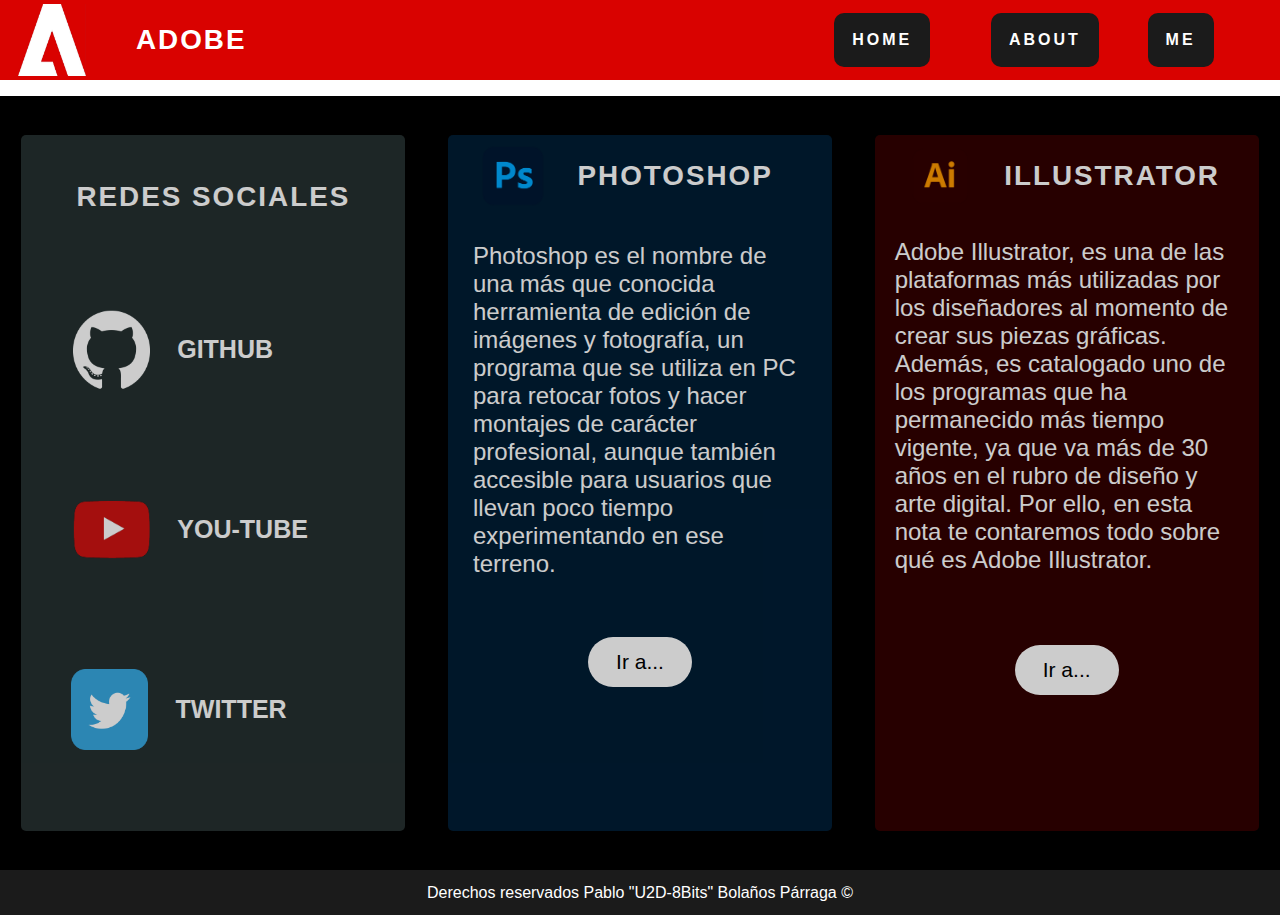
<file: Index.html>
<html lang="es">
<head>
    <meta charset="UTF-8">
    <meta http-equiv="X-UA-Compatible" content="IE=edge">
    <meta name="viewport" content="width=device-width, initial-scale=1.0">
    <title>GUIA ADOBE</title>
    <link rel="shortcut icon" href="ICO/nube-creativa.png">
    <link rel="stylesheet" href="CSS/Style.css">
    
</head>
<body>
    
    <nav class = "menu">
        
        <!-- <img class  = "img_logo" src="IMG/Adobe_logo.png" alt="Adobe Logo"> -->
        
        <div class = "container_img">
            <img class = "img_logo" src="IMG/adobe-logo.jpg" alt="Adobe_logo">    
        </div>

        
            <div class = "container_menu">
                <p class = "logo">ADOBE</p>
                <ul >

                    <li><a href="Index.html">HOME</a></li>
                    <!-- <li>GUIAS</li> -->
                    <li><a href = "/Paginas/about.html">ABOUT</a></li>
                    <li><a href = "Paginas/me.html">ME</a></li>

                </ul>

            </div> 
        
    </nav>

    <nav class = "information">

            <!---------------------------------------Apartado Redes Sociales-------------------------------------------------------->
            <div class = "card social_media"> 
                
                <div class = "cabezera_socialmedia">

                    <p class = "p_socialmedia">REDES SOCIALES</p>
                </div>

                <div class = "cuerpo_socialmedia">

                    <div class = "contenido_redes_git">
                            <img class = "img_git" src = "IMG/GitHub-Mark-Light-120px-plus.png" alt = "GITHUB">
                            <a href="https://github.com/izra047" target="_blank">GITHUB</a>
                    </div>

                    <div class = "contenido_redes_youtube">
                        <img class = "img_youtube" src = "IMG/Youtube.png" alt = "Youtube">   
                        <a href="https://www.youtube.com/channel/UCKd2pLc_AhzkdgEPUWagTBA" target="_blank">YOU-TUBE</a>
                    </div>

                    <div class = "contenido_redes_twitter">
                            <img class = "img_twitter" src = "IMG/Twitter.png" alt = "Twitter">
                            <a href="https://twitter.com/U2D_8Bits" target="_blank">TWITTER</a>
                    </div>
                    
                </div>


            </div>

            <!---------------------------------------Apartado PhotoShop-------------------------------------------------------->
            
            <div class = "card adobe_photoshop">
                <div class = "cabezera_photoshop">
                    <img class = "img_photoshop" src="IMG/Adobe-Photoshop-Logo.png" alt="Adobe_Photoshop_img">
                    <p class = "p_photoshop">PHOTOSHOP</p>
                </div>

                <div class = "cuerpo_photoshop">

                    <div class = "contenido_photoshop">
                        <p class = "texto">Photoshop es el nombre de una más que conocida herramienta de edición de imágenes y fotografía, un programa que se utiliza en PC para retocar fotos y hacer montajes de carácter profesional, aunque también accesible para usuarios que llevan poco tiempo experimentando en ese terreno.</p>
                    </div>

                    <div class = "footer_cuerpo_p">
                    <a  href="https://www.adobe.com/la/products/photoshop.html" target="_blank">Ir a...</a>
                    </div>

                </div>

            </div>

            <!---------------------------------------Apartado Illustrator-------------------------------------------------------->

            <div class = "card adobe_illustratror">
                <div class = "cabezera_illustrator">
                    <img class="img_illustrator" src="IMG/illustrator-Logo.png" alt="Adobe_Ilustrator_img" >
                    <p class = "p_illustrator">ILLUSTRATOR</p>
                </div>

                <div class = "cuerpo_illustrator">

                    <div class = "contenido_illustrator">
                        <p>Adobe Illustrator, es una de las plataformas más utilizadas por los diseñadores al momento de crear sus piezas gráficas. Además, es catalogado uno de los programas que ha permanecido más tiempo vigente, ya que va más de 30 años en el rubro de diseño y arte digital. Por ello, en esta nota te contaremos todo sobre qué es Adobe Illustrator.</p>
                    </div>

                    <div class = "footer_illustrator">

                        <a href="https://www.adobe.com/la/products/illustrator.html?sdid=KQPQL&mv=search&ef_id=CjwKCAiAh_GNBhAHEiwAjOh3ZGoYfDf91gBNv1Dj0KeJTM3AZEd15J45U1B8IEebAEusaeJ9U41pYBoCMHIQAvD_BwE:G:s&s_kwcid=AL!3085!3!442303212600!e!!g!!adobe%20illustrator!9499870682!97813413798&gclid=CjwKCAiAh_GNBhAHEiwAjOh3ZGoYfDf91gBNv1Dj0KeJTM3AZEd15J45U1B8IEebAEusaeJ9U41pYBoCMHIQAvD_BwE" target="_blank">Ir a...</a>
                
                    </div>

                </div>

            </div>
            <!---------------------------------------Apartado Footer-------------------------------------------------------->
    </nav>
    <nav class = "container_footer">
        <div class = "fotter_pag">
            <p>Derechos reservados Pablo "U2D-8Bits" Bolaños Párraga ©</p>
        </div>

    </nav>



</body>
</html>
</file>
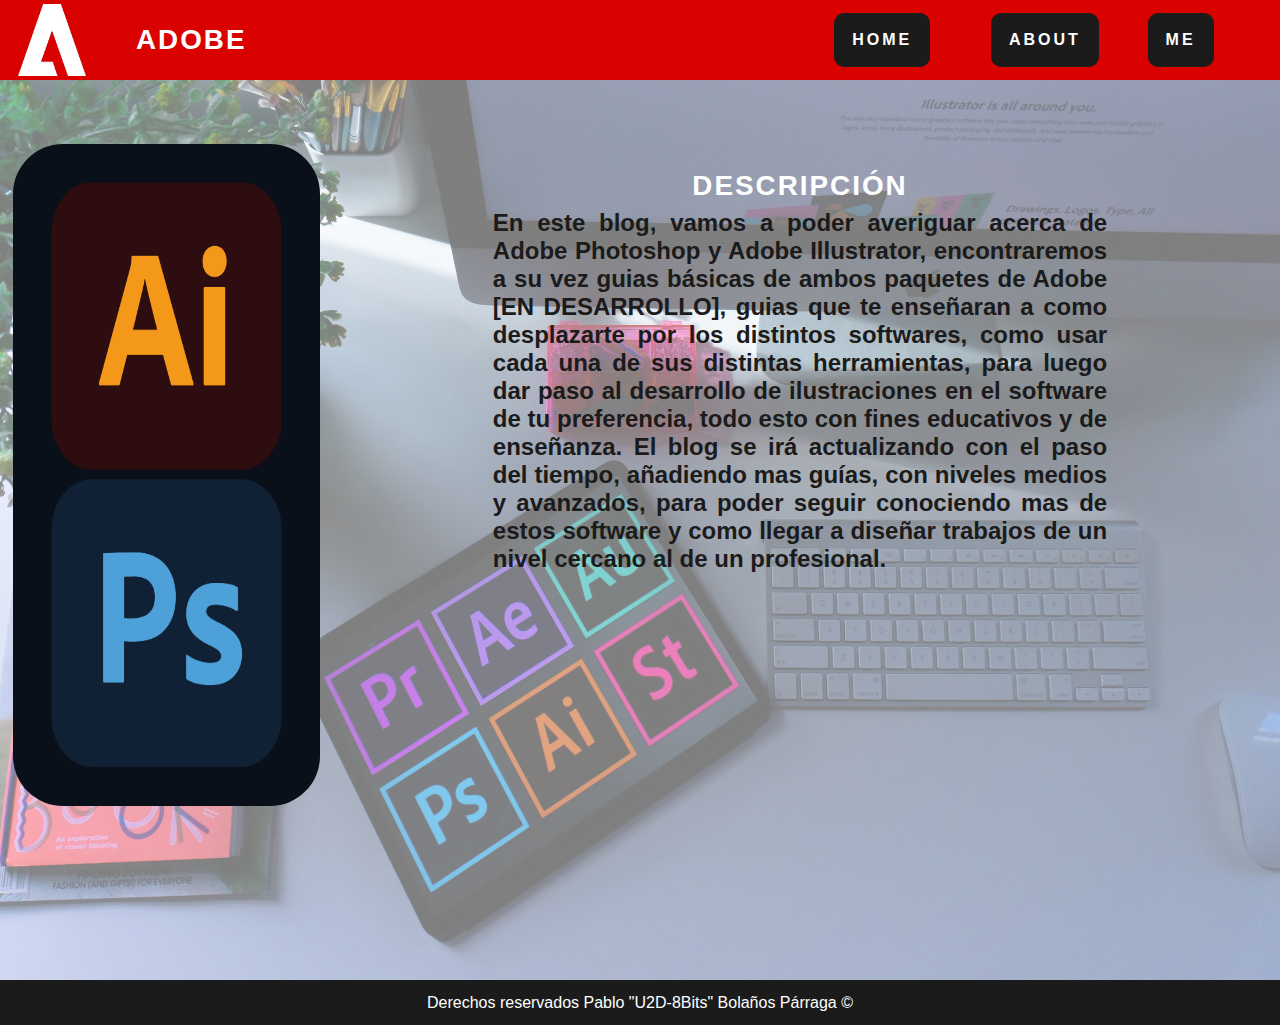
<file: Paginas/about.html>
<html lang="en">
<head>
    <meta charset="UTF-8">
    <meta http-equiv="X-UA-Compatible" content="IE=edge">
    <meta name="viewport" content="width=device-width, initial-scale=1.0">
    <title>ABOUT</title>
    <link rel="shortcut icon" href="../ICO/nube-creativa.png">
    <link rel="stylesheet" href="../CSS/about.css">
</head>
<body>

    <nav class = "menu">
        
        <!-- <img class  = "img_logo" src="IMG/Adobe_logo.png" alt="Adobe Logo"> -->
        
        <div class = "container_img">
            <img class = "img_logo" src="../IMG/adobe-logo.jpg" alt="Adobe_logo">    
        </div>

        
            <div class = "container_menu">
                <p class = "logo">ADOBE</p>
                <ul >

                    <li><a href="../Index.html">HOME</a></li>
                    <!-- <li>GUIAS</li> -->
                    <li><a href = "/Paginas/about.html">ABOUT</a></li>
                    <li><a href = "/Paginas/me.html">ME</a></li>

                </ul>

            </div> 
        
    </nav>
            <!---------------------------------------Apartado Fondo - Contenido -------------------------------------------------------->

    <nav clas = "container-contenido">

        <div class = "contenido">

            <p class = "p_contenido">DESCRIPCIÓN</p>

            <p class = "p_contenido_dos"> 
                    En este blog, vamos a poder averiguar acerca de Adobe Photoshop y Adobe Illustrator,
                    encontraremos a su vez guias básicas de ambos paquetes de Adobe [EN DESARROLLO], guias que te enseñaran
                    a como desplazarte por los distintos softwares, como usar cada una de sus distintas herramientas,
                    para luego dar paso al desarrollo de ilustraciones en el software de tu preferencia, todo esto con fines
                    educativos y de enseñanza.
    
                    El blog se irá actualizando con el paso del tiempo, añadiendo mas guías, con niveles medios y avanzados,
                    para poder seguir conociendo mas de estos software y como llegar a diseñar trabajos de un nivel cercano
                    al de un profesional.
            </p>
              

        </div>

        <div class = "fondo">

            <img class = "img_lateral" src="../IMG/Vector_Adobe_Pho_Ill.png" alt="img_lateral">  

            <img class = "fondo_about" src="../IMG/Fondo_about.jpg" alt="Fondo About">
        </div>

        


    </nav>

    <!---------------------------------------Apartado Footer-------------------------------------------------------->
    </nav>
    <nav class = "container_footer">
        <div class = "fotter_pag">
            <p>Derechos reservados Pablo "U2D-8Bits" Bolaños Párraga ©</p>
        </div>

    </nav>
    
</body>
</html>
</file>
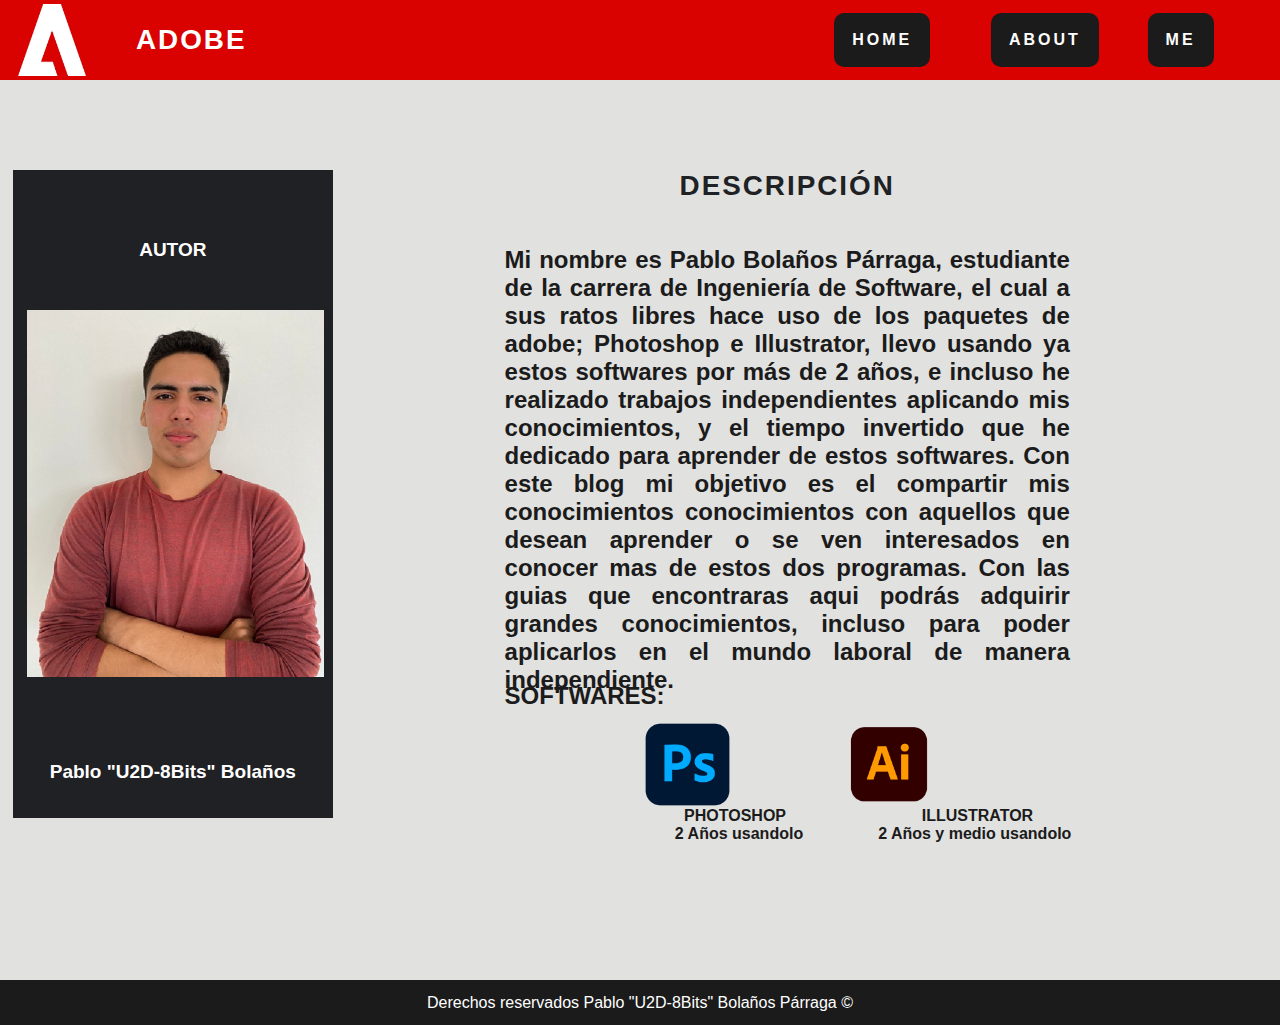
<file: Paginas/me.html>
<html lang="es">
<head>
    <meta charset="UTF-8">
    <meta http-equiv="X-UA-Compatible" content="IE=edge">
    <meta name="viewport" content="width=device-width, initial-scale=1.0">
    <title>ME</title>
    <link rel="shortcut icon" href="../ICO/nube-creativa.png">
    <link rel="stylesheet" href="../CSS/me.css">
</head>
<body>
    <nav class = "menu">
        
        <!-- <img class  = "img_logo" src="IMG/Adobe_logo.png" alt="Adobe Logo"> -->
        
        <div class = "container_img">
            <img class = "img_logo" src="../IMG/adobe-logo.jpg" alt="Adobe_logo">    
        </div>

        
            <div class = "container_menu">
                <p class = "logo">ADOBE</p>
                <ul >

                    <li><a href="../Index.html">HOME</a></li>
                    <!-- <li>GUIAS</li> -->
                    <li><a href = "/Paginas/about.html">ABOUT</a></li>
                    <li><a href = "/Paginas/me.html">ME</a></li>

                </ul>

            </div> 
        
    </nav>
    <!------------------------------- Apartado del Cuerpo --------------------------------------------------->

    <nav class = "container_cuerpo" >

        <div class = "fondo">
            
            <div class = "perfil">
                <p class="autor">AUTOR</p>
                <img class="img_perfil" src="../IMG/perfil.jpeg" alt="Perfil" >
                <p class = "nombre">Pablo "U2D-8Bits" Bolaños</p>
            </div>
            
            <div class = "contenido">

                <p class = "p_contenido">DESCRIPCIÓN</p>
    
                <p class = "p_contenido_dos"> 
                    Mi nombre es Pablo Bolaños Párraga, estudiante de la carrera de Ingeniería de Software, el cual a sus
                    ratos libres hace uso de los paquetes de adobe; Photoshop e Illustrator, llevo usando ya estos softwares
                    por más de 2 años, e incluso he realizado trabajos independientes aplicando mis conocimientos, y el tiempo invertido
                    que he dedicado para aprender de estos softwares. Con este blog mi objetivo es el compartir mis conocimientos conocimientos
                    con aquellos que desean aprender o se ven interesados en conocer mas de estos dos programas. Con las guias que
                    encontraras aqui podrás adquirir grandes conocimientos, incluso para poder aplicarlos en el mundo laboral de manera
                    independiente.
                </p>
                <p class = "p_aplicaciones">SOFTWARES:</p>

                <div class = "img_softwares">

                    <img class = "img_photoshop" src="../IMG/Adobe-Photoshop-Logo.png" alt="Adobe Photoshop">

                    <img class = "img_illustrator" src="../IMG/illustrator-Logo.png" alt="Adobe Illustrator">

                </div>

                <div class = "information">
                    <div class = "informacion_apli" >
                        <p class = "p_photoshop">PHOTOSHOP</p>
                        <p class = "p_illustrator">ILLUSTRATOR</p>
                    </div>
                    

                    <div class = "informacion_anios">
                        <p>2 Años usandolo</p>
                        <p>2 Años y medio usandolo</p>
                    </div>

                </div>
                  
    
            </div>


        </div>


    </nav>

    <!------------------------------- Apartado del Footer --------------------------------------------------->
    <nav class = "container_footer">
        <div class = "fotter_pag">
            <p>Derechos reservados Pablo "U2D-8Bits" Bolaños Párraga ©</p>
        </div>

    </nav>

</body>
</html>
</file>
<file: CSS/Style.css>
*{

    @import url('https://fonts.googleapis.com/css2?family=Lato&display=swap');
    font-family: 'Lato', sans-serif;
    margin: 0;
    padding: 0;
    
}

/***********************************************/
/*Apartado del menú*/

.menu{
    background-color: #d90200;
    height: 80px;
    display: flex;
    justify-content: space-around;
    align-items: center;
}
/********************************************/
.container_menu{
    display: flex;
    justify-content: space-between;
    align-items: center;
    height: 80px;
    width: 90%;
}

/*Párrafo del Logo*/

.logo{

    margin-left: 20px;
    color: #fff;
    font-weight: 900;
    font-size: 174%;
    letter-spacing: 2px;
}

/*Contenedor de las Listas*/

ul{
    display: flex;
    justify-content: space-between;
    /*background: #fff;*/
    width: 40%;
    margin-right: 20px;
}

/*Listado de apartados*/

li{
    /*color: white; */
    /* background: brown; */
    /* text-align: center; */
    display: flex;
    /* border-radius: 10px; */
    width: 32%;
    /* margin-inline: 26px; */
    /* justify-content: center; */
    padding: -29px;
    /* letter-spacing: 3px; */
    /* font-weight: bold; */
    /* background-color: black; */
    /* cursor: pointer;*/
}

li a:hover{

    background-color: #fff;
    color: #1b1b1b;
    transition: .3s;
}

li a{
    color: white;
    text-align: center;
    border-radius: 10px;
    /* height: 25%; */
    /* width: 28%; */
    margin-inline: 47px;
    justify-content: center;
    /* padding: 10px; */
    letter-spacing: 3px;
    padding: 18px;
    font-weight: bold;
    background: rgb(27, 27, 27);
    cursor: pointer;
    text-decoration: none;
}

/************************************/

/*Container de la Imagen del Logo*/
.container_img{
    display: flex;
    /* align-items: center; */
    justify-content: center;
    height: 100%;
    align-items: center;
    width: 80;
}

/*Logo del Menú*/
.img_logo{

    width: 85%;
    height: 90%;
    display: flex;
}

/**********************************/

/*Propiedad Card*/
.card{

    width: 30%;
    height: 90%;
    border-radius: 5px;
    opacity: .8;
}

/**********************************/
/*Apartado de la información*/

.information{
    background: black;
    width: 100%;
    display: flex;
    height: 86%;
    align-items: center;
    justify-content: space-around;
    margin-top: 1rem;
}

/**********************************/


/*Apartado de Redes Sociales*/
.social_media{
    background-color:#253030;
    text-align: -webkit-left;
    
}

.cabezera_socialmedia{
    height: 18%;
    display: flex;
    align-items: center;
    justify-content: center;
}

.p_socialmedia{
    color: #fff;
    font-size: 174%;
    letter-spacing: 2px;
    font-weight: 900;
    padding: 21px;
}

.cuerpo_socialmedia{
    
    width: 100%;
    height: 86%;
}

.contenido_redes_git{
   
    width: 100%;
    display: flex;
    height: 30%;
    justify-content: center;
    align-items: center;
}

.contenido_redes_youtube{
    
    width: 100%;
    display: flex;
    height: 30%;
    justify-content: center;
    align-items: center;
}

.contenido_redes_youtube a{

    margin-right: 11%;
    text-decoration-line: none;
    padding: 4%;
    color: #fff;
    font-size: 25px;
    font-weight: 700;
}

.img_youtube{

    width: 20%;
    height: 45%;
    padding: 12px;
}

.contenido_redes_twitter{
    
    width: 100%;
    display: flex;
    height: 30%;
    justify-content: center;
    align-items: center;
}

.contenido_redes_twitter a{

    margin-right: 11%;
    text-decoration-line: none;
    padding: 4%;
    color: #fff;
    font-size: 25px;
    font-weight: 700;
}

.img_twitter{
    margin-left: -6%;
    width: 20%;
    height: 45%;
    padding: 12px;
}

.contenido_redes_git a{
    margin-right: 11%;
    text-decoration-line: none;
    padding: 4%;
    color: #fff;
    font-size: 25px;
    font-weight: 700;
}

.img_git{
    width: 20%;
    height: 45%;
    margin-left: -35px;
    padding: 12px;
}

/*******************************/








/*******************************/
/*Apartado de Adobe Photoshop*/
.adobe_photoshop{
    background-color: #001d34;
    /* display: flex; */
    /* align-items: center; */
    text-align: -webkit-left;
    /* padding: 0px;*/
}
/*Cabecera Photoshop*/
.cabezera_photoshop{
    display: flex;
    justify-content: revert;
    align-items: center;
}

.img_photoshop{
    width: 28%;
    margin: 11px;
    display: flex;
    /* margin-right: -12px; */
    /* margin-left: 18px;*/
}

.p_photoshop{
    
    color: #fff;
    width: 100%;
    height: 100%;
    font-weight: 900;
    display: flex;
    font-size: 174%;
    letter-spacing: 2px;

}

/*Cuerpo_photoshop*/

.cuerpo_photoshop{
    /*background: #310000;*/
    height: 82%;
    padding: 5px;
}

/*Contenido del Photoshop*/
.contenido_photoshop{

    /*background: #1b1b1b;*/
    height: 54%;

}

.texto{
    width: 90%;
    color: #fff;
    padding: 20px;
    font-size: x-large;
}


.footer_cuerpo_p{
    height: 46%;
    width: 100%;
    display: flex;
    align-items: center;
    justify-content: center;
}

.footer_cuerpo_p a{

    background: #fff;
    font-size: 21px;
    /* padding: 10px; */
    border-radius: 50px;
    width: 104px;
    height: 50px;
    display: flex;
    /* align-content: center; */
    justify-content: center;
    align-items: center;
    text-decoration: none;
    color: black; 

}

.footer_cuerpo_p a:hover{
    background-color: black;
    color: #fff;
    transition: .3s;
}
/*******************************/
/*Apartado de Adobe Ilustrator*/
.adobe_illustratror{
    background-color: #310000;
    text-align: -webkit-left;
    
}

.cabezera_illustrator{
    display: flex;
    justify-content: revert;
    align-items: center;
}

.img_illustrator{
    width: 28%;
    margin: 11px;
    display: flex;
    /* margin-right: -12px; */
    /* margin-left: 18px;*/
}

.p_illustrator{
    color: #fff;
    width: 100%;
    height: 100%;
    font-weight: 900;
    display: flex;
    font-size: 174%;
    letter-spacing: 2px;
}

/*Cuerpo Illustrador*/

.cuerpo_illustrador{
    height: 82%;
    padding: 5px;
}

.contenido_illustrator{

    /*background: #1b1b1b;*/
    height: 54%;
}

.contenido_illustrator p{
    width: 90%;
    color: #fff;
    padding: 20px;
    font-size: x-large;
}

.footer_illustrator{
    height: 22%;
    width: 100%;
    display: flex;
    align-items: center;
    justify-content: center;
}

.footer_illustrator a{
    background: #fff;
    font-size: 21px;
    /* padding: 10px; */
    border-radius: 50px;
    width: 104px;
    height: 50px;
    display: flex;
    /* align-content: center; */
    justify-content: center;
    align-items: center;
    text-decoration: none;
    color: black; 
}

.footer_illustrator a:hover{
    background-color: black;
    color: #fff;
    transition: .3s;
}

/**********************************/

.container_footer{
    background-color:white;
    width: 100%;
    height:5%;
}

.fotter_pag{
    background-color: #1B1B1B;
    width: 100%;
    height: 100%;
    display: flex;
    align-items: center;
    justify-content: space-around;
}

.fotter_pag p{
    color: #fff;
    font-size: medium;
    font-stretch: semi-expanded;
}
</file>
<file: CSS/about.css>
*{

    @import url('https://fonts.googleapis.com/css2?family=Lato&display=swap');
    font-family: 'Lato', sans-serif;
    margin: 0;
    padding: 0;
    
}
/***********************************************/
/*Apartado del menú*/

.menu{
    background-color: #d90200;
    height: 80px;
    display: flex;
    justify-content: space-around;
    align-items: center;
}
/********************************************/
.container_menu{
    display: flex;
    justify-content: space-between;
    align-items: center;
    height: 80px;
    width: 90%;
}

/*Párrafo del Logo*/

.logo{

    margin-left: 20px;
    color: #fff;
    font-weight: 900;
    font-size: 174%;
    letter-spacing: 2px;
}

/*Contenedor de las Listas*/

ul{
    display: flex;
    justify-content: space-between;
    /*background: #fff;*/
    width: 40%;
    margin-right: 20px;
}

/*Listado de apartados*/

li{
    /*color: white; */
    /* background: brown; */
    /* text-align: center; */
    display: flex;
    /* border-radius: 10px; */
    width: 32%;
    /* margin-inline: 26px; */
    /* justify-content: center; */
    padding: -29px;
    /* letter-spacing: 3px; */
    /* font-weight: bold; */
    /* background-color: black; */
    /* cursor: pointer;*/
}

li a:hover{

    background-color: #fff;
    color: #1b1b1b;
    transition: .3s;
}

li a{
    color: white;
    text-align: center;
    border-radius: 10px;
    /* height: 25%; */
    /* width: 28%; */
    margin-inline: 47px;
    justify-content: center;
    /* padding: 10px; */
    letter-spacing: 3px;
    padding: 18px;
    font-weight: bold;
    background: rgb(27, 27, 27);
    cursor: pointer;
    text-decoration: none;
}


/************************************/
/*Container de la Imagen del Logo*/
.container_img{
    display: flex;
    /* align-items: center; */
    justify-content: center;
    height: 100%;
    align-items: center;
    width: 80;
}

/*Logo del Menú*/
.img_logo{

    width: 85%;
    height: 90%;
    display: flex;
}

/**********************************/
/*Container Contenido - Fondo*/

.fondo{

    width: 100%;
    height: 100%;

}

.fondo_about{
    width: 100%;
    height: 100%;
    position: relative;
    z-index: 0;
    opacity: 0.5;
}



.img_lateral{

    background: #0a1019;
    margin-top: 5%;
    margin-left: 1%;
    width: 18%;
    padding: 3%;
    border-radius: 50px;
    height: 65%;
    position: absolute;
    z-index: 1;

}
/********************************/
/*Contenido del Blog*/


.contenido{
    position: absolute;
    z-index: 2;
    width: 75%;
    height: 35%;
    display: inline-grid;
    justify-content: center;
    align-items: center;
    margin-left: 25%;
    margin-top: 7%;
}

.p_contenido{
    color: #fff;
    font-size: 174%;
    letter-spacing: 2px;
    font-weight: 900;
    height: 92%;
    display: flex;
    width: 100%;
    justify-content: center;
    align-items: center;
    
    /* padding: 21px;*/
}

.p_contenido_dos{
    width: 100%;
    z-index: 3;
    display: flex;
    height: 96%;
    width: 64%;
    color: #1b1b1b;
    justify-self: center;
    font-weight: 600;
    font-size: x-large;
    text-align: justify;
}


/*********************************/
.container_footer{
    background-color:white;
    width: 100%;
    height:5%;
}

.fotter_pag{
    background-color: #1B1B1B;
    width: 100%;
    height: 100%;
    display: flex;
    align-items: center;
    justify-content: space-around;
}

.fotter_pag p{
    color: #fff;
    font-size: medium;
    font-stretch: semi-expanded;
}
</file>
<file: CSS/me.css>
*{

    @import url('https://fonts.googleapis.com/css2?family=Lato&display=swap');
    font-family: 'Lato', sans-serif;
    margin: 0;
    padding: 0;
    
}

/***********************************************/
/*Apartado del menú*/

.menu{
    background-color: #d90200;
    height: 80px;
    display: flex;
    justify-content: space-around;
    align-items: center;
}
/********************************************/
.container_menu{
    display: flex;
    justify-content: space-between;
    align-items: center;
    height: 80px;
    width: 90%;
}

/*Párrafo del Logo*/

.logo{

    margin-left: 20px;
    color: #fff;
    font-weight: 900;
    font-size: 174%;
    letter-spacing: 2px;
}

/*Contenedor de las Listas*/

ul{
    display: flex;
    justify-content: space-between;
    /*background: #fff;*/
    width: 40%;
    margin-right: 20px;
}

/*Listado de apartados*/

li{
    /*color: white; */
    /* background: brown; */
    /* text-align: center; */
    display: flex;
    /* border-radius: 10px; */
    width: 32%;
    /* margin-inline: 26px; */
    /* justify-content: center; */
    padding: -29px;
    /* letter-spacing: 3px; */
    /* font-weight: bold; */
    /* background-color: black; */
    /* cursor: pointer;*/
}

li a:hover{

    background-color: #fff;
    color: #1b1b1b;
    transition: .3s;
}

li a{
    color: white;
    text-align: center;
    border-radius: 10px;
    /* height: 25%; */
    /* width: 28%; */
    margin-inline: 47px;
    justify-content: center;
    /* padding: 10px; */
    letter-spacing: 3px;
    padding: 18px;
    font-weight: bold;
    background: rgb(27, 27, 27);
    cursor: pointer;
    text-decoration: none;
}


/************************************/
/*Container de la Imagen del Logo*/
.container_img{
    display: flex;
    /* align-items: center; */
    justify-content: center;
    height: 100%;
    align-items: center;
    width: 80;
}

/*Logo del Menú*/
.img_logo{

    width: 85%;
    height: 90%;
    display: flex;
}

/**********************************/
/*Cuerpo de la Página*/

.fondo{
    background: #e1e1df;
    width: 100%;
    height: 100%;
    display: flex;
}


.perfil{
    width: 25%;
    height: 72%;
    display: grid;
    margin-top: 7%;
    margin-left: 1%;
    background: #202124;
    align-items: center;
    /* border-radius: 50px; */
    justify-content: center;
}

.autor{
    display: flex;
    justify-content: space-around;
    align-self: flex-end;
    font-size: 19px;
    color: #fff;
    font-weight: bold;
}

.nombre{
    display: flex;
    justify-content: space-around;
    font-size: 19px;
    color: #fff;
    font-weight: bold;
}

.img_perfil{
    width: 102%;
    height: 79%;
}
/**********************************/

.contenido{
    position: absolute;
    /* z-index: 2; */
    width: 69%;
    /* height: 72%; */
    display: inline-grid;
    justify-content: center;
    align-items: center;
    margin-left: 27%;
    margin-top: 7%;
}

.p_contenido{
    color: #202124;
    font-size: 174%;
    letter-spacing: 2px;
    font-weight: 900;
    height: 114%;
    display: flex;
    width: 100%;
    justify-content: center;
    align-items: center;
    /* padding: 21px;*/
}

.p_contenido_dos{
    width: 100%;
    z-index: 3;
    display: flex;
    height: 80%;
    width: 64%;
    color: #1b1b1b;
    justify-self: center;
    font-weight: 600;
    font-size: x-large;
    text-align: justify;
}

.p_aplicaciones{
    width: 100%;
    z-index: 3;
    display: flex;
    height: 31%;
    width: 64%;
    color: #1b1b1b;
    justify-self: center;
    font-weight: 600;
    margin-top: 3%;
    font-size: x-large;
    text-align: justify;

}

.img_softwares{
  /*background: #1B1B1B;*/
    /* z-index: 4; */
    width: 51%;
    height: 85px;
    display: flex;
    justify-self: center;
    margin-top: 2%;
    justify-content: space-evenly;
}

.information{
    display: inline-grid;
    width: 65%;
    height: 100%;
    justify-self: center;
    justify-content: space-between;
    align-content: center;
}

.informacion_apli{
    /*background: #1b1b1b;*/
    display: flex;
    width: 193%;
    /* height: 85px; */
    /* justify-self: center; */
    justify-content: space-evenly;
    margin-left: 15%;
    /* align-content: baseline;*/
}

.informacion_apli p{
    display: flex;
    color: #1b1b1b;
    font-size: unset;
    font-weight: 800;
    height: 100%;
}


.informacion_anios{
    /*background: #1b1b1b;*/
    display: flex;
    width: 170%;
    height: 100%;
    /* justify-self: center; */
    justify-content: space-evenly;
    /* align-content: center; */
    margin-left: 31%;
}

.informacion_anios p{
    display: flex;
    color: #1b1b1b;
    font-size: unset;
    font-weight: 800;
    height: 100%;
}

/**********************************/
/*Footer de la Página*/
.container_footer{
    background-color:white;
    width: 100%;
    height:5%;
}

.fotter_pag{
    background-color: #1B1B1B;
    width: 100%;
    height: 100%;
    display: flex;
    align-items: center;
    justify-content: space-around;
}

.fotter_pag p{
    color: #fff;
    font-size: medium;
    font-stretch: semi-expanded;
}
</file>
